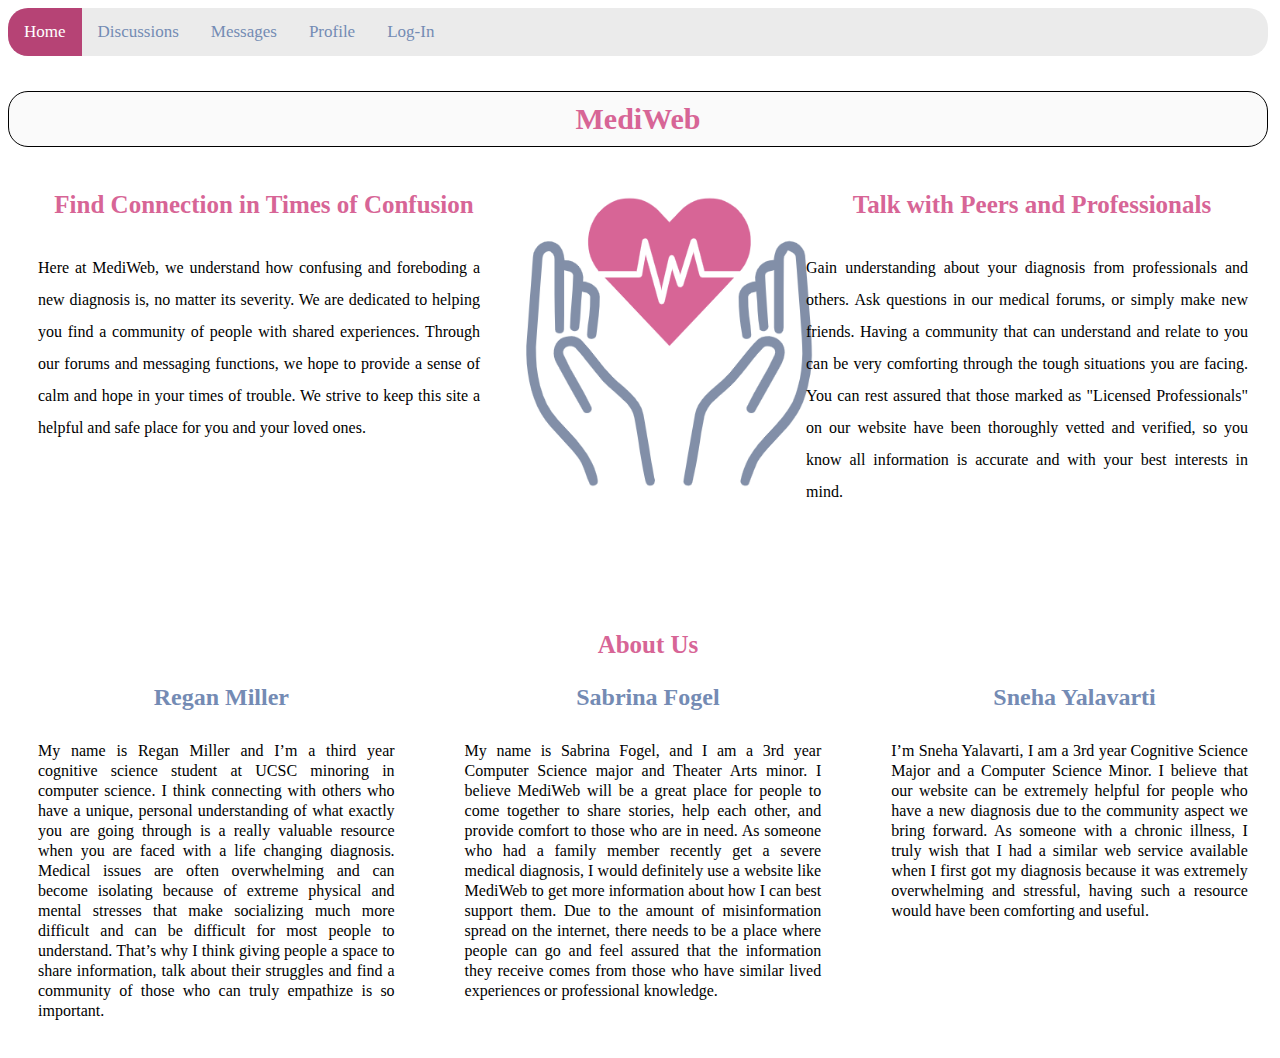
<file: index.html>
<!DOCTYPE html>
<html>

<head>
  <meta charset="utf-8">
  <meta name="viewport" content="width=device-width">
  <title>replit</title>
  <link href="style.css" rel="stylesheet" type="text/css" />

</head>

<body>
  
  <div class="topnav">
    <a class="active" href="index.html">Home</a>
    <a href="discussions.html">Discussions</a>
   <!-- <a href="communities.html">Communities</a> --> 
    <a href="messages.html">Messages</a>
    <a href="profile.html">Profile</a>
    <a href="login.html">Log-In</a>
  </div>
  <h4>MediWeb</h4>
  
  <!--</div> --> 

  <div class="row">
    <div class="column left">
      <h6>Find Connection in Times of Confusion</h6>
      <hometext>Here at MediWeb, we understand how confusing and foreboding a new diagnosis is, no matter its severity. We are dedicated to helping you find a community of people with shared experiences. Through our forums and messaging functions, we hope to provide a sense of calm and hope in your times of trouble. We strive to keep this site a helpful and safe place for you and your loved ones.</hometext> 
    </div>
    <div class="column middle">
      <span class="img-container">
      <img src="medi.png" alt="website logo" width="300" height="300">
    </div>
    <div class="column right">
      <h6>Talk with Peers and Professionals</h6>
      <hometext>Gain understanding about your diagnosis from professionals and others. Ask questions in our medical forums, or simply make new friends. Having a community that can understand and relate to you can be very comforting through the tough situations you are facing. You can rest assured that those marked as "Licensed Professionals" on our website have been thoroughly vetted and verified, so you know all information is accurate and with your best interests in mind.<br><br><br><br>
  </hometext>
    </div>
  </div>
  
  <h6>About Us</h6> 
  
  <!--</div> --> 

  <div class="row">
    <div class="column">
      <h2>Regan Miller</h2>
      <hometext1>My name is Regan Miller and I’m a third year cognitive science student at UCSC minoring in computer science. I think connecting with others who have a unique, personal understanding of what exactly you are going through is a really valuable resource when you are faced with a life changing diagnosis.  Medical issues are often overwhelming and can become isolating because of extreme physical and mental stresses that make socializing much more difficult and can be difficult for most people to understand. That’s why I think giving people a space to share information, talk about their struggles and find a community of those who can truly empathize is so important.</hometext1> 
    </div>
    <div class="column">
      <h2>Sabrina Fogel</h2>
      <hometext1>My name is Sabrina Fogel, and I am a 3rd year Computer Science major and Theater Arts minor. I believe MediWeb will be a great place for people to come together to share stories, help each other, and provide comfort to those who are in need. As someone who had a family member recently get a severe medical diagnosis, I would definitely use a website like MediWeb to get more information about how I can best support them. Due to the amount of misinformation spread on the internet, there needs to be a place where people can go and feel assured that the information they receive comes from those who have similar lived experiences or professional knowledge.</hometext1> 
    </div>
    <div class="column">
      <h2>Sneha Yalavarti</h2>
      <hometext1>I’m Sneha Yalavarti, I am a 3rd year Cognitive Science Major and a Computer Science Minor. I believe that our website can be extremely helpful for people who have a new diagnosis due to the community aspect we bring forward. As someone with a chronic illness, I truly wish that I had a similar web service available when I first got my diagnosis because it was extremely overwhelming and stressful, having such a resource would have been comforting and useful. </hometext1> 
    </div>
  </div>
  


    
  
  <br><br><br>
  
  

  
  
</body>
  
</html>
</file>
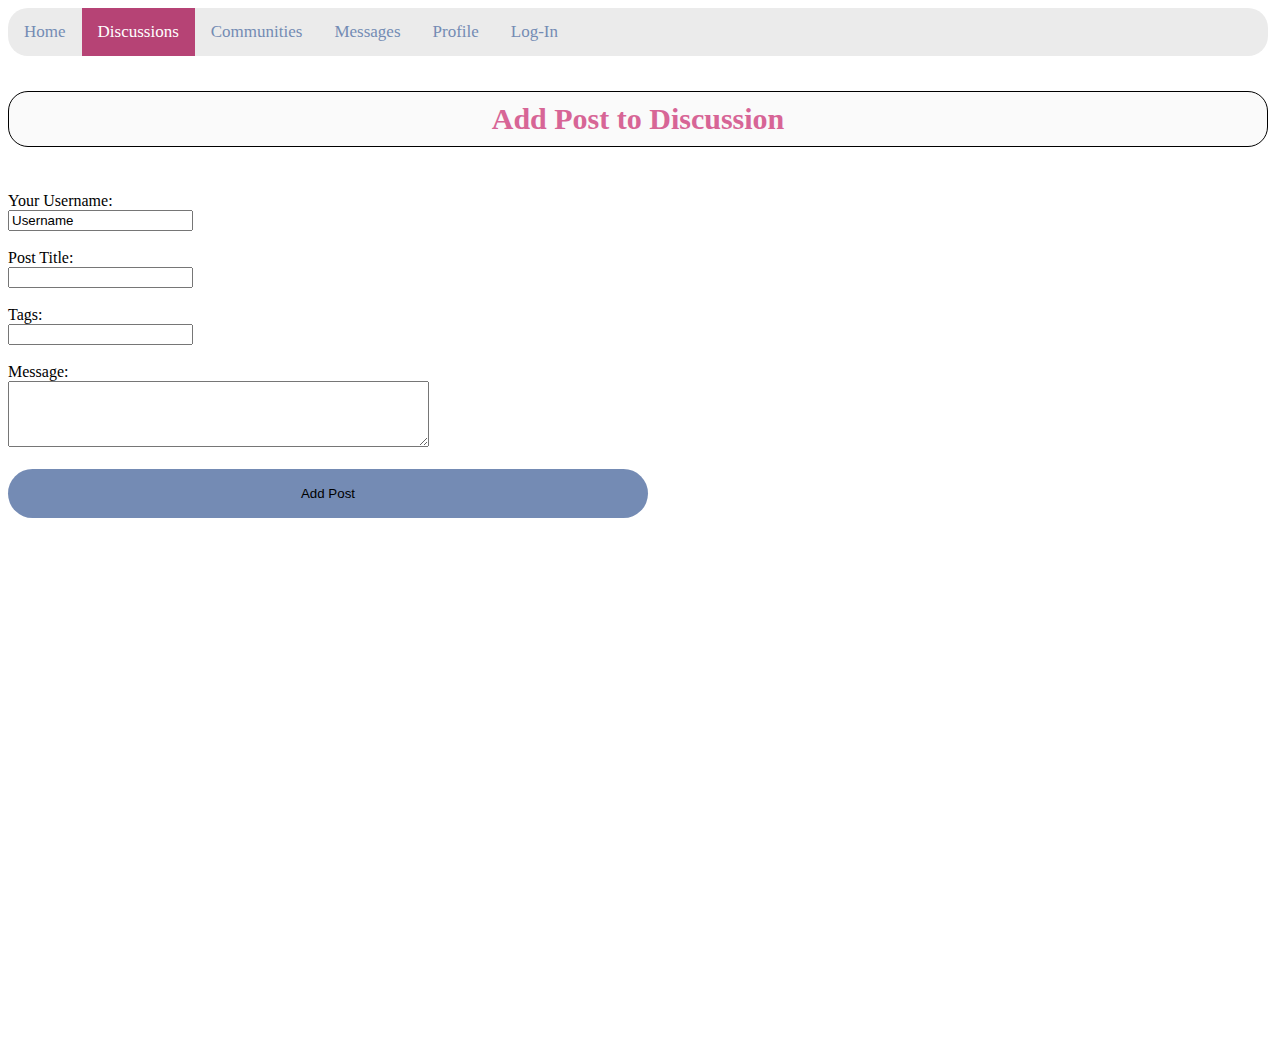
<file: addPostToDiscussion.html>
<!DOCTYPE html>
<html>
  <head>
    <meta charset="utf-8">
    <meta name="viewport" content="width=device-width">
    <title>replit</title>
    <link href="style.css" rel="stylesheet" type="text/css" />
  </head>
  <body>
    <div class="topnav">
      <a href="index.html">Home</a>
      <a class = "active" href="discussions.html">Discussions</a>
      <a href="communities.html">Communities</a>
      <a href="messages.html">Messages</a>
      <a href="profile.html">Profile</a>
      <a href="login.html">Log-In</a>
    </div>
    <h4>Add Post to Discussion</h4>
    <!--these are discussions the user has flagged-->
    <text>Your Username:</text>
    <br>
    <input value= "Username" id="una">
    <br><br>
    <text>Post Title:</text>
    <br>
    <input id = "title">
    <br><br>
    <text>Tags:</text>
    <br>
    <input id = "tag">
    <br><br>
    <text>Message:</text>
    <br>
    <textarea id="newMess" name="newMess" rows="4" cols="50"></textarea>
    <br><br>
    <button class="button button1" onClick="addPo()" >Add Post</button>
  <script src="addPost.js"></script>
  </body>
</html>
</file>
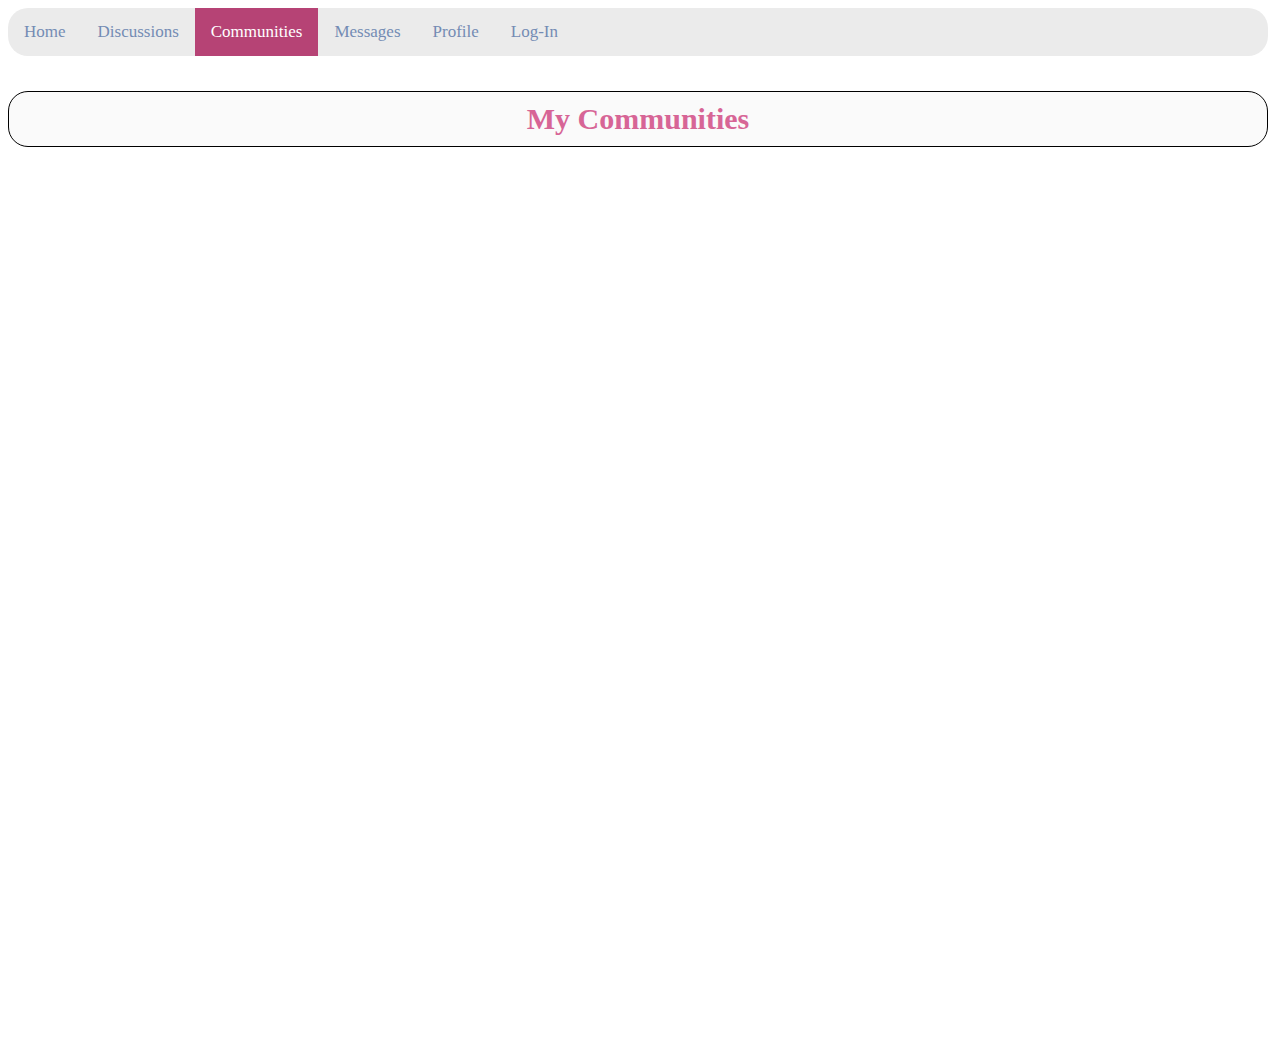
<file: communities.html>
<!DOCTYPE html>
<html>
  <head>
    <meta charset="utf-8">
    <meta name="viewport" content="width=device-width">
    <title>replit</title>
    <link href="style.css" rel="stylesheet" type="text/css" />
  </head>
  <body>
    <div class="topnav">
      <a href="index.html">Home</a>
      <a href="discussions.html">Discussions</a>
      <a class = "active" href="communities.html">Communities</a>
      <a href="messages.html">Messages</a>
      <a href="profile.html">Profile</a>
      <a href="login.html">Log-In</a>
    </div>
    <h4>My Communities</h4>
  </body>
</html>
</file>
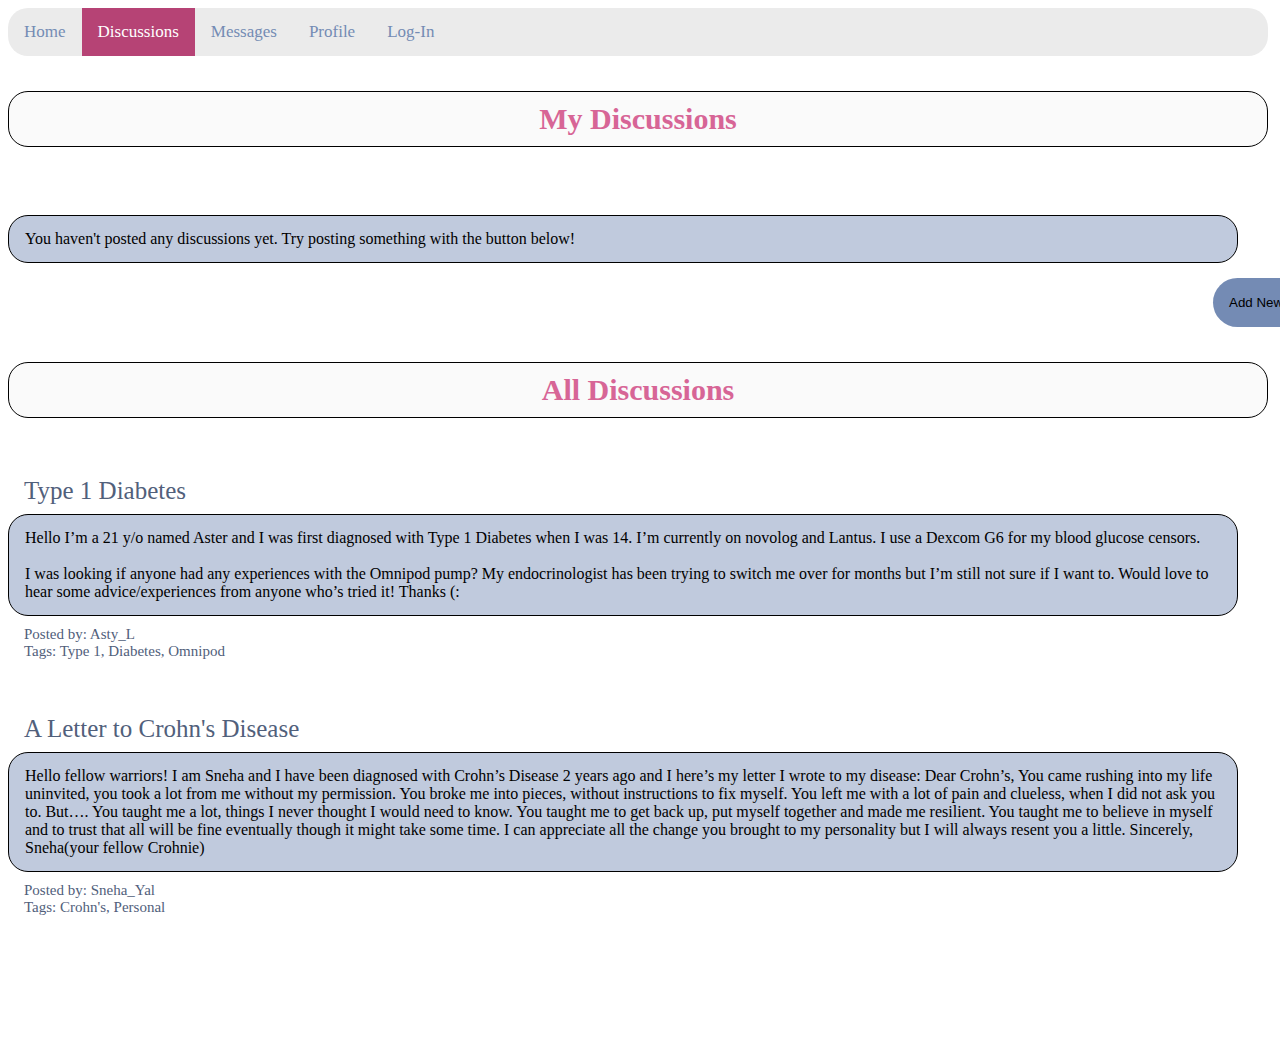
<file: discussions.html>
<!DOCTYPE html>
<html>
  <head>
    <meta charset="utf-8">
    <meta name="viewport" content="width=device-width">
    <title>replit</title>
    <link href="style.css" rel="stylesheet" type="text/css" />
  </head>
  <body>
    <div class="topnav">
      <a href="index.html">Home</a>
      <a class = "active" href="discussions.html">Discussions</a>
     <!-- <a href="communities.html">Communities</a> --> 
      <a href="messages.html">Messages</a>
      <a href="profile.html">Profile</a>
      <a href="login.html">Log-In</a>
    </div>
   
    <!--
    <button class="button button4" onClick="addPost()" >Add New Discussion Post</button>
  <script>
    function addPost(){
      window.location = "addPostToDiscussion.html";
    }
  </script>-->
  <h4>My Discussions</h4>
    <!--<button class="button button4" onClick="addPost()" >Add New Discussion Post</button>
  <script>
    function addPost(){
      window.location = "addPostToDiscussion.html";
    }
  </script><br><br>-->
  <!--these are discussions the user has flagged-->
    <div class = "discussion_title">
      <script>
        if (localStorage.getItem("newPoTit") != null){
          document.write(localStorage.getItem("newPoTit"));
        }
      </script>
    </div>
    <div class = "discussion_post">
      <script>
        if (localStorage.getItem("newPoMess") != null){
          document.write(localStorage.getItem("newPoMess"));
        }
        else{
          document.write("You haven't posted any discussions yet. Try posting something with the button below!");
        }
      </script>
    </div>
    <div class = "discussion_other">
      <script>
        if (localStorage.getItem("newPoUser") != null){
          document.write("Posted by: " + localStorage.getItem("newPoUser"));
          document.write("<br>")
          document.write("Tags: " + localStorage.getItem("newPoTag"));
        }
      </script>
    </div>
    <button class="button button4" onClick="addPost()" >Add New Discussion Post</button>
  <script>
    function addPost(){
      window.location = "addPostToDiscussion.html";
    }
  </script>
     
    <h4>All Discussions</h4>
    <!--these are all discussions-->
    <div class = "discussion_title">
      <span>Type 1 Diabetes</span>
    </div>
    
    <div class = "discussion_post">
      <pr>  Hello I’m a 21 y/o named Aster and I was first diagnosed with Type 1 Diabetes when I was 14. I’m currently on novolog and Lantus. I use a Dexcom G6 for my blood glucose censors.</pr><br><br>
      <pr>  I was looking if anyone had any experiences with the Omnipod pump? My endocrinologist has been trying to switch me over for months but I’m still not sure if I want to. Would love to hear some advice/experiences from anyone who’s tried it! Thanks (:</pr>
    </div>
    <div class = "discussion_other">
      <span>Posted by: Asty_L</span><br>
      <span>Tags: Type 1, Diabetes, Omnipod</span>
    </div>
      <br><br>
    <div class = "discussion_title">
      <span>A Letter to Crohn's Disease</span>
    </div>
    <div class = "discussion_post">
      <pr>Hello fellow warriors!
I am Sneha and I have been diagnosed with Crohn’s Disease 2 years ago and I here’s my letter I wrote to my disease: 
Dear Crohn’s, 
You came rushing into my life uninvited, you took a lot from me without my permission. 
You broke me into pieces, without instructions to fix myself. 
You left me with a lot of pain and clueless, when I did not ask you to. 
But….
You taught me a lot, things I never thought I would need to know. 
You taught me to get back up, put myself together and made me resilient. 
You taught me to believe in myself and to trust that all will be fine eventually though it might take some time.
I can appreciate all the change you brought to my personality but I will always resent you a little. 
Sincerely, 
Sneha(your fellow Crohnie)</pr>
    </div> 
    <div class = "discussion_other">
      <span>Posted by: Sneha_Yal</span><br>
      <span>Tags: Crohn's, Personal</span>
    </div>
      <br><br>
  </body>
</html>
</file>
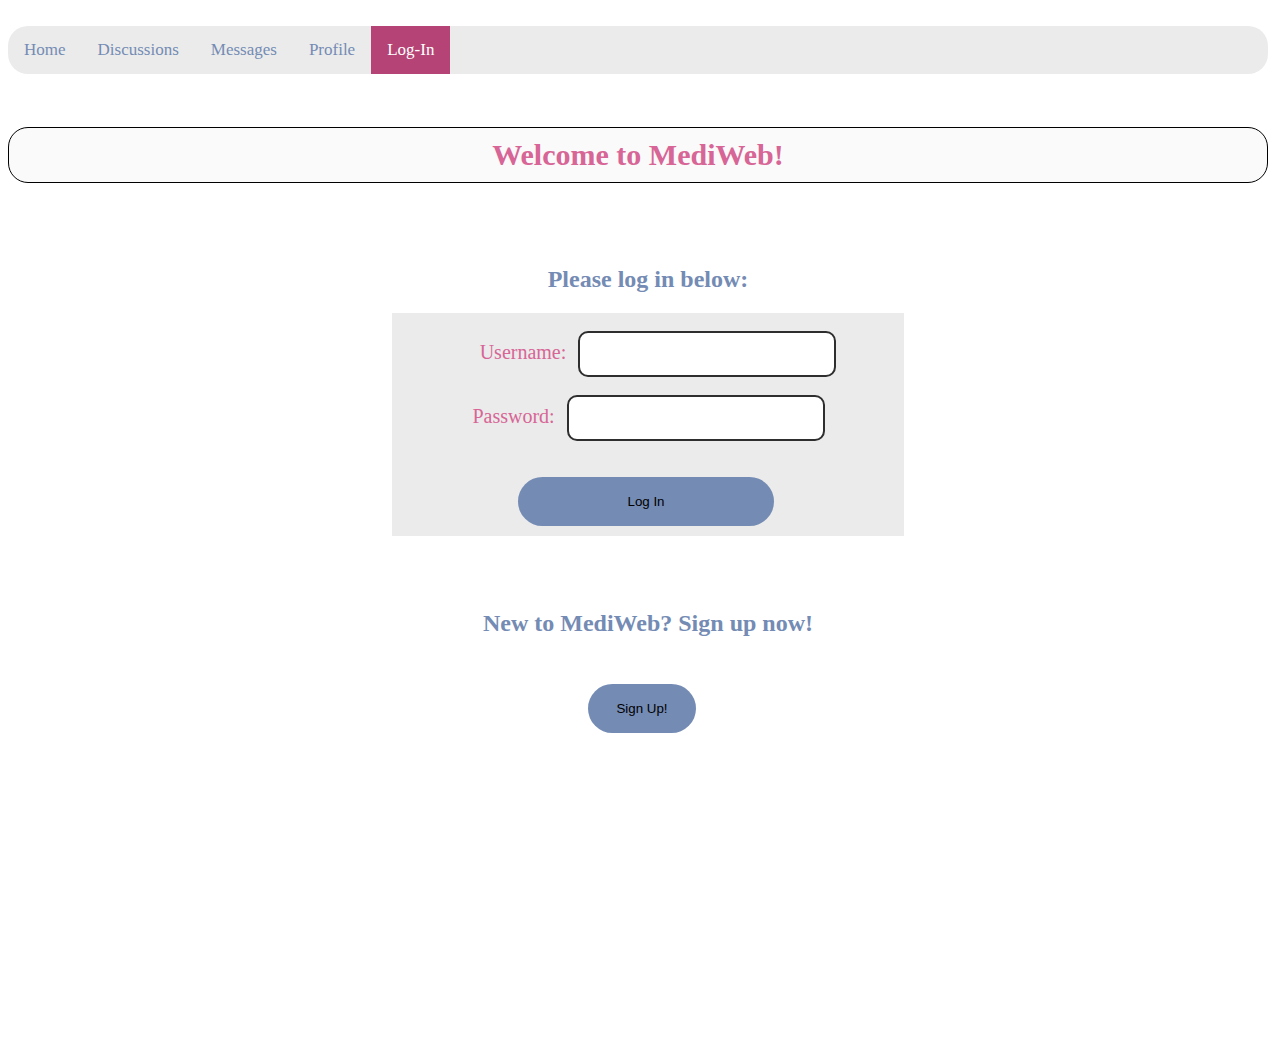
<file: login.html>
<!DOCTYPE html>
<html>

<head>
  <meta charset="utf-8">
  <meta name="viewport" content="width=device-width">
  <title>replit</title>
  <link href="style.css" rel="stylesheet" type="text/css" />

</head>
<body>
  <div class="topnav">
      <a href="index.html">Home</a>
      <a href="discussions.html">Discussions</a>
      <!-- <a href="communities.html">Communities</a> --> 
      <a href="messages.html">Messages</a>
      <a href="profile.html">Profile</a>
      <a class = "active" href="login.html">Log-In</a>
    
  </div>
  <h4>Welcome to MediWeb!</h4> 
  <h2>Please log in below:</h2>
  <div class = "loginBox">
    <div class = user_inputs>
    
    <loginText>Username:</loginText>
    <input type="text" id = "uname" name = "uname" > 
      <br><br>
    <loginText>                                               
                                                              
                Password:</loginText>
    <input type="password" id = "pass" name = "pass"> 
    <br><br>
    </div>
    
    <button class="button button1" onClick="login()" >Log In</button>
    <script>
      function login(){
        var uname = document.getElementById("uname").value;
        var pass = document.getElementById("pass").value;
        if (uname && pass){ // will later check userbase for uname and pass
          window.location = "index.html";
  
        }
      }
    </script>
    <noscript>You need to enable JavaScript to view the full site.</noscript>
  </div>
  <br><br>
  <h2>New to MediWeb? Sign up now!</h2>
  <!--<button>Sign Up</button>
  <script src="signup.js"></script>
  //-->
  <div class="signupBox">
    <button class="button button2" onClick="signUp()" >Sign Up!</button>
    <script>
      function signUp(){
        window.location = "signupPage.html";
      }
    </script>
    <noscript>You need to enable JavaScript to view the full site.</noscript>
  </div>


 <!--
  This script places a badge on your repl's full-browser view back to your repl's cover
  page. Try various colors for the theme: dark, light, red, orange, yellow, lime, green,
  teal, blue, blurple, magenta, pink!
  -->
  <script src="https://replit.com/public/js/replit-badge.js" theme="blue" defer></script> 
</body>

</html>
</file>
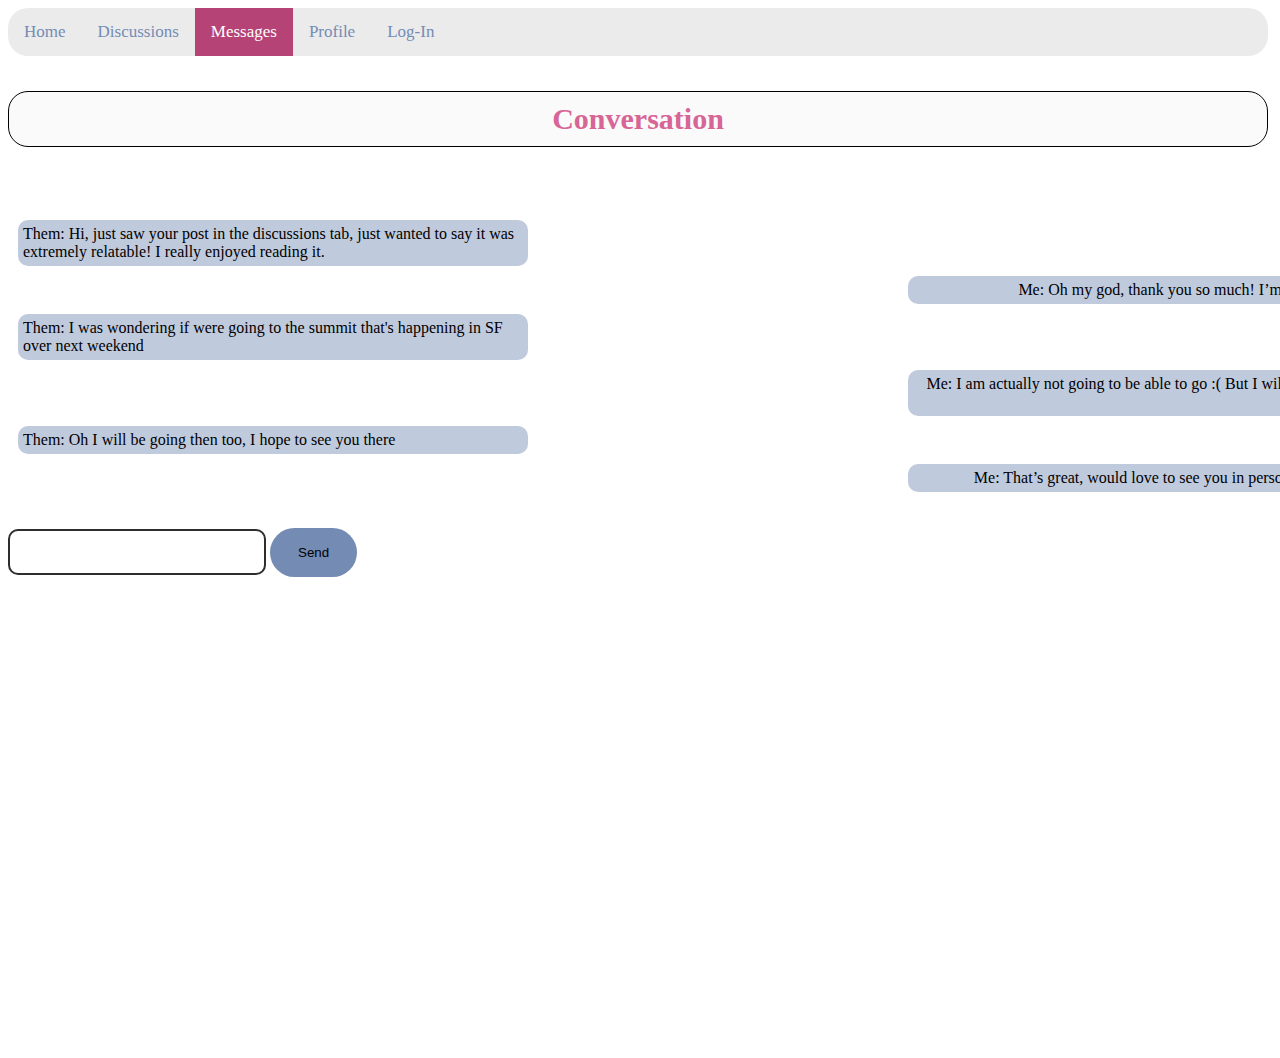
<file: messagehistory.html>
<!DOCTYPE html>
<html>
  <head>
    <meta charset="utf-8">
    <meta name="viewport" content="width=device-width">
    <title>replit</title>
    <link href="style.css" rel="stylesheet" type="text/css" />
  
  </head>

  <body>
    <div class="topnav">
      <a href="index.html">Home</a>
      <a href="discussions.html">Discussions</a>
      <!-- <a href="communities.html">Communities</a> --> 
      <a class = "active" href="messages.html">Messages</a>
      <a href="profile.html">Profile</a>
      <a href="login.html">Log-In</a>
    </div>
    <div class = Wmess> 
      <h4>Conversation</h4>
      <br>
      

      
    <div class = "them"> Them: Hi, just saw your post in the discussions tab, just wanted to say it was extremely relatable! I really enjoyed reading it. <br></div>
    <div class = "me"> Me: Oh my god, thank you so much! I’m glad you enjoyed it. <br></div>

  <div class = "them"> Them: I was wondering if were going to the summit that's happening in SF over next weekend <br></div>
      
  <div class = "me"> Me: I am actually not going to be able to go :( But I will be going to the one in December <br></div>

  <div class = "them">Them: Oh I will be going then too, I hope to see you there<br></div>

  <div class = "me"> Me: That’s great, would love to see you in person and chat with you. </pr></div><br><br>

      
        <input type = "text" id = "mess_in" name = "mess_in"></type>
      
      <button class="button button5" onClick="addmessage()">Send</button>
     <!-- <button class="button5" onClick="addmessage()">Send</button>--> <br>

  <script src="messaging.js"></script>

      
    </div>
   
    
  </body>
</file>
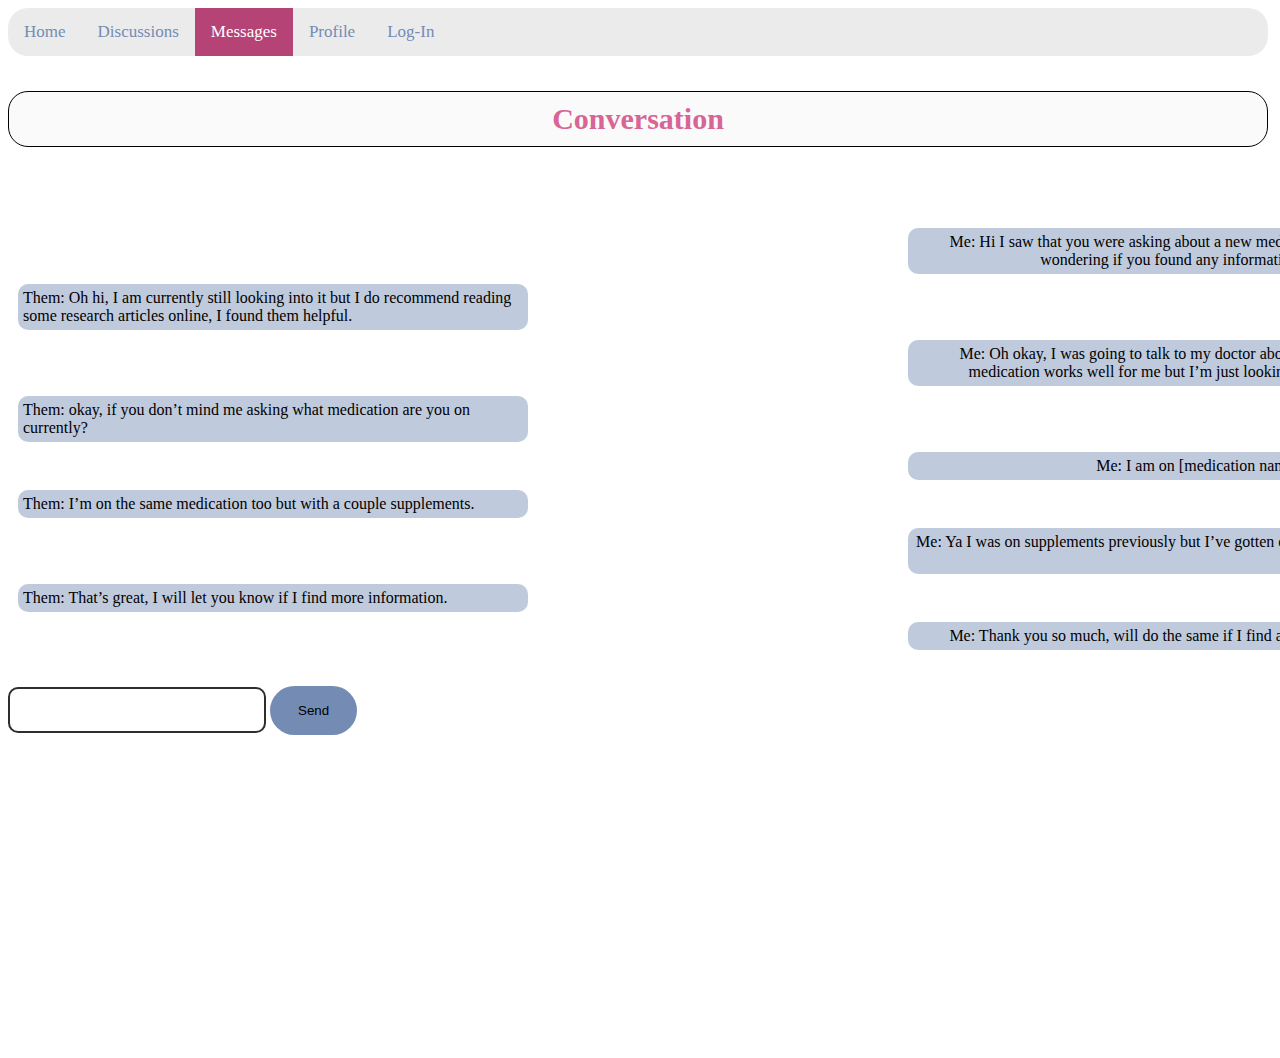
<file: messagehistory2.html>
<!DOCTYPE html>
<html>
  <head>
    <meta charset="utf-8">
    <meta name="viewport" content="width=device-width">
    <title>replit</title>
    <link href="style.css" rel="stylesheet" type="text/css" />
  
  </head>

  <body>
    <div class="topnav">
      <a href="index.html">Home</a>
      <a href="discussions.html">Discussions</a>
      <!-- <a href="communities.html">Communities</a> --> 
      <a class = "active" href="messages.html">Messages</a>
      <a href="profile.html">Profile</a>
      <a href="login.html">Log-In</a>
    </div>
    <div class = Wmess> 
      <h4>Conversation</h4>
      <br><br>
     <div class = "me">Me: Hi I saw that you were asking about a new medication earlier. I was wondering if you found any information about that so far? <br></div>

      <div class = "them">Them:  Oh hi, I am currently still looking into it but I do recommend reading some research articles online, I found them helpful.<br></div>

      <div class = "me">Me: Oh okay, I was going to talk to my doctor about it. But my current medication works well for me but I’m just looking into more options. <br></div>

<div class = "them">Them: okay, if you don’t mind me asking what medication are you on currently?<br></div>

<div class = "me">Me: I am on [medication name], what about you?<br></div>

<div class = "them">Them: I’m on the same medication too but with a couple supplements.<br></div> 

<div class = "me">Me: Ya I was on supplements previously but I’ve gotten off them since I have been doing better. <br></div>

<div class = "them">Them: That’s great, I will let you know if I find more information. <br></div>

<div class = "me">Me: Thank you so much, will do the same if I find any new information. </div><br><br>
      
        <input type = "text" id = "mess_in" name = "mess_in"></type>
      
       <button class="button button5" onClick="addmessage()">Send</button>
     <!-- <button class="button5" onClick="addmessage()">Send</button>--> <br>

  <script src="messaging.js"></script>
    </div>

    <div class ouputMess>
      <script>
          if(localStorage.getItem("post_mess") != null){
              document.write(localStorage.getItem("post_mess"));
          }
        

        </script>
    </div>
      

    
    
  </body>
</file>
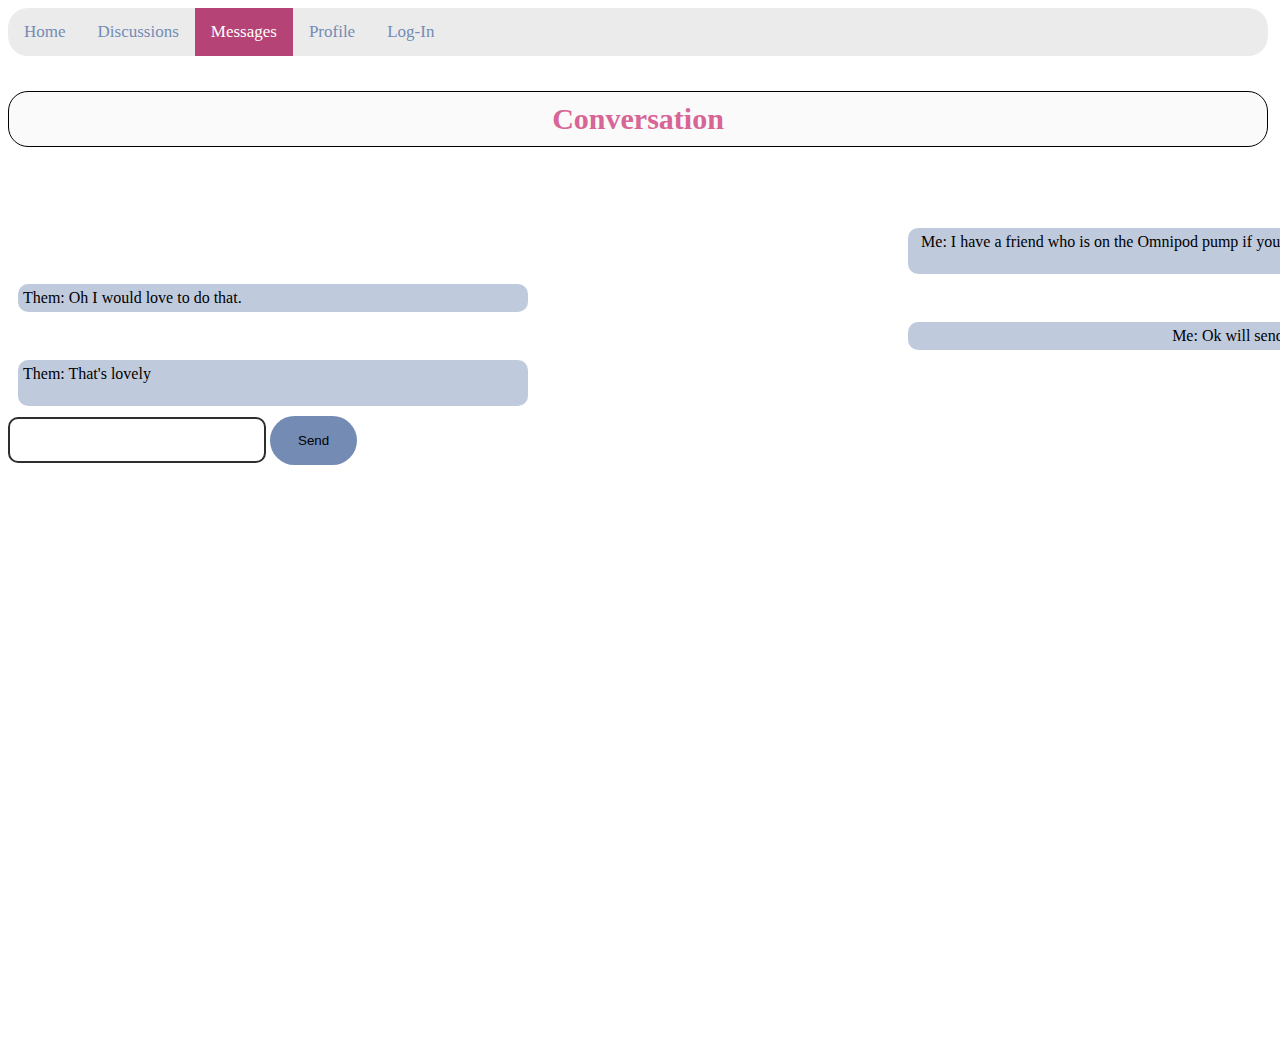
<file: messagehistory3.html>
<!DOCTYPE html>
<html>
  <head>
    <meta charset="utf-8">
    <meta name="viewport" content="width=device-width">
    <title>replit</title>
    <link href="style.css" rel="stylesheet" type="text/css" />
  
  </head>

  <body>
    <div class="topnav">
      <a href="index.html">Home</a>
      <a href="discussions.html">Discussions</a>
      <!-- <a href="communities.html">Communities</a> --> 
      <a class = "active" href="messages.html">Messages</a>
      <a href="profile.html">Profile</a>
      <a href="login.html">Log-In</a>
    </div>
    <div class = Wmess> 
      <h4>Conversation</h4>
      <br><br>
    <div class = "me"> Me: I have a friend who is on the Omnipod pump if you would like to talk to them.  <br></div>

<div class = "them">Them: Oh I would love to do that. <br></div>

<div class = "me">Me: Ok will send you their info soon. <br></div>

<div class = "them">Them: That's lovely </pr><br><br></div>
      
        <input type = "text" id = "mess_in" name = "mess_in"></type>
      
       <button class="button button5" onClick="addmessage()">Send</button>
     <!-- <button class="button5" onClick="addmessage()">Send</button>--> <br>

  <script src="messaging.js"></script>
    </div>

    <div class ouputMess>
      <script>
          if(localStorage.getItem("post_mess") != null){
              document.write(localStorage.getItem("post_mess"));
          }
        

        </script>
    </div>
      

    
    
  </body>
</file>
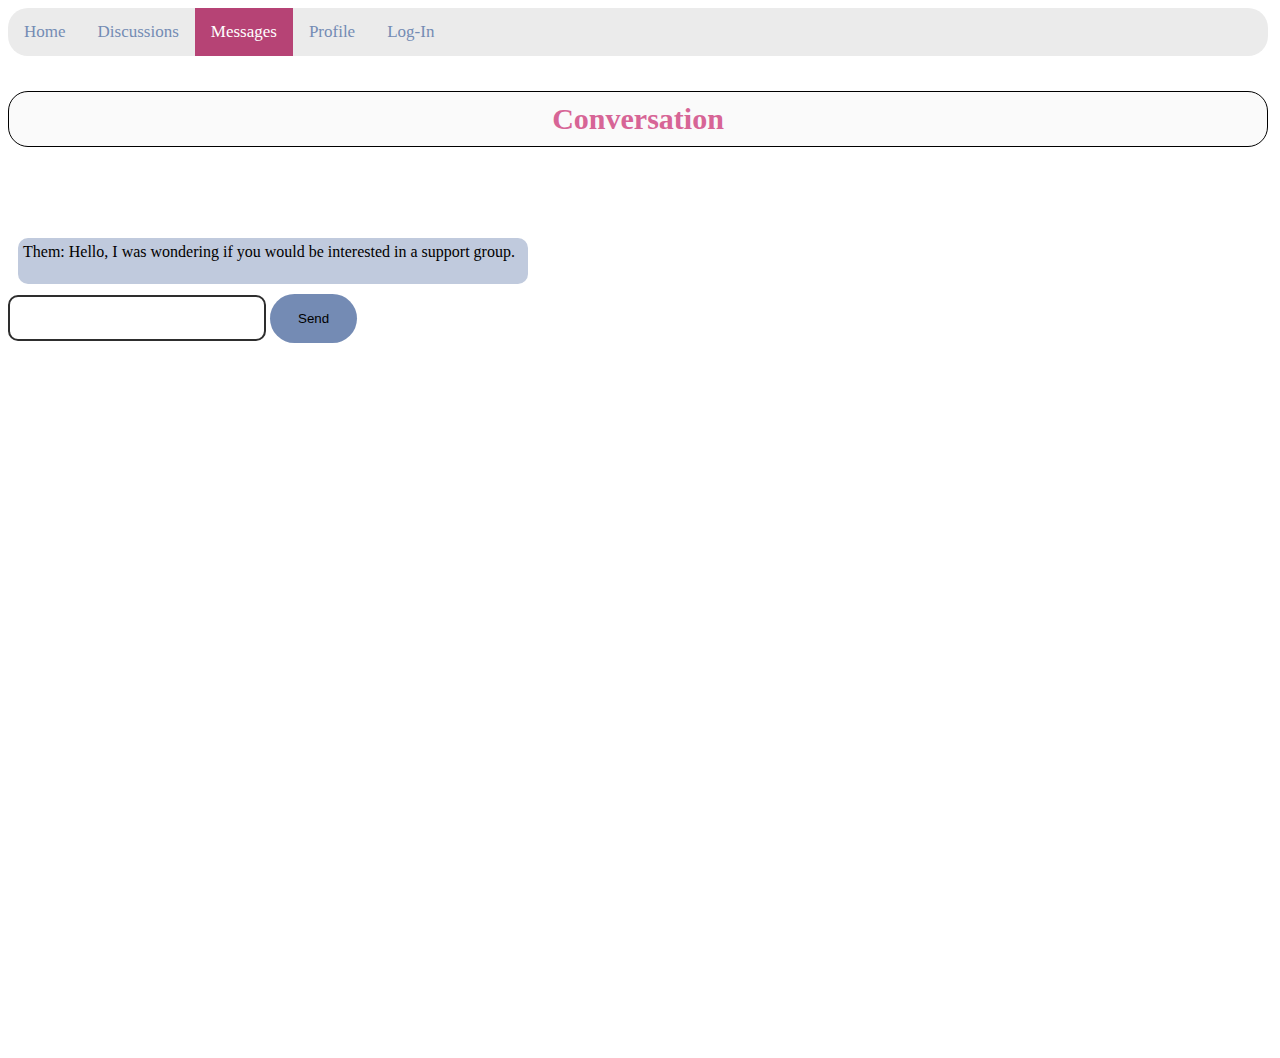
<file: messagehistory4.html>
<!DOCTYPE html>
<html>
  <head>
    <meta charset="utf-8">
    <meta name="viewport" content="width=device-width">
    <title>replit</title>
    <link href="style.css" rel="stylesheet" type="text/css" />
  
  </head>

  <body>
    <div class="topnav">
      <a href="index.html">Home</a>
      <a href="discussions.html">Discussions</a>
      <!-- <a href="communities.html">Communities</a> --> 
      <a class = "active" href="messages.html">Messages</a>
      <a href="profile.html">Profile</a>
      <a href="login.html">Log-In</a>
    </div>
    <div class = Wmess> 
      <h4>Conversation</h4>
      <br><br>
    <div class = "them"> Them: Hello, I was wondering if you would be interested in a support group. </pr><br><br></div>
      
        <input type = "text" id = "mess_in" name = "mess_in"></type>
      
       <button class="button button5" onClick="addmessage()">Send</button>
     <!-- <button class="button5" onClick="addmessage()">Send</button>--> <br>

  <script src="messaging.js"></script>
    </div>

    <div class ouputMess>
      <script>
          if(localStorage.getItem("post_mess") != null){
              document.write(localStorage.getItem("post_mess"));
          }
        

        </script>
    </div>
      

    
    
  </body>
</file>
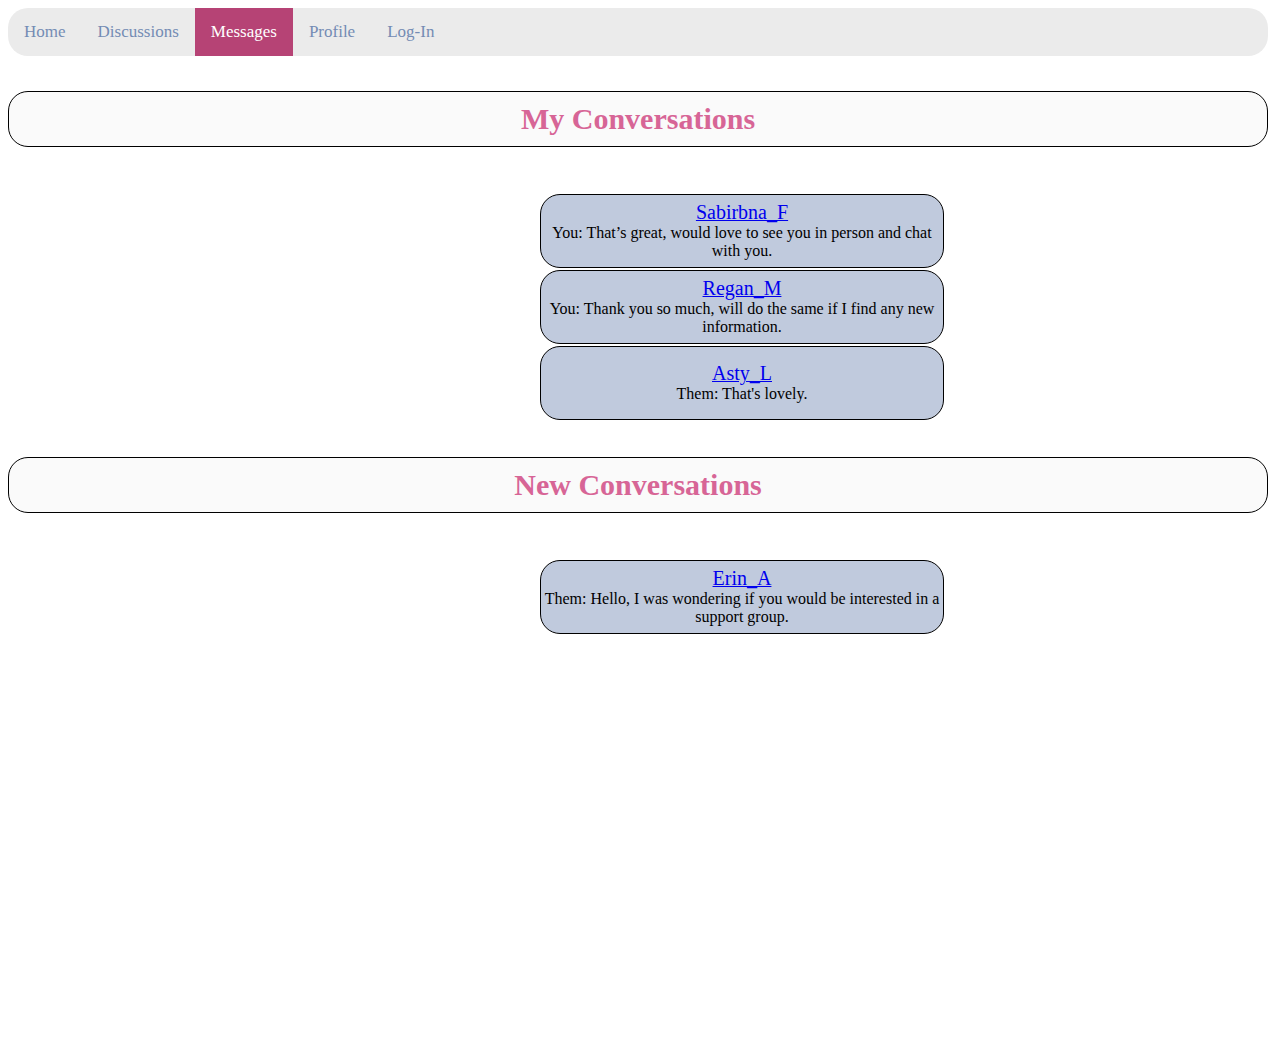
<file: messages.html>
<!DOCTYPE html>
<html>
  <head>
    <meta charset="utf-8">
    <meta name="viewport" content="width=device-width">
    <title>replit</title>
    <link href="style.css" rel="stylesheet" type="text/css" />
  
  </head>
  <body>
    <div class="topnav">
      <a href="index.html">Home</a>
      <a href="discussions.html">Discussions</a>
      <!-- <a href="communities.html">Communities</a> --> 
      <a class = "active" href="messages.html">Messages</a>
      <a href="profile.html">Profile</a>
      <a href="login.html">Log-In</a>
    </div>
    <h4>My Conversations</h4>

    <table>
      <tr>
        <td>
         <a class="message" href = "messagehistory.html"> 
          <span>Sabirbna_F</span><br>
        </a> 
          <pr>You: That’s great, would love to see you in person and chat with you. </pr><br>
        </td>
      </tr>
      <tr>
        <td>
          <a class="message" href = "messagehistory2.html"> 
          <span>Regan_M</span><br>
            </a>  
          <pr>You: Thank you so much, will do the same if I find any new information. </pr><br>
        </td>
      </tr>
      <tr>
        <td>
          <a class="message" href = "messagehistory3.html"> 
          <span>Asty_L</span><br>
           </a>  
          <pr>Them: That's lovely.</pr><br>
        </td>
      </tr>
    </table>

    
    </div>
    <h4>New Conversations</h4>

    <table>
      <tr>
        <td>
          <a class="message" href = "messagehistory4.html"> 
          <span>Erin_A</span><br>
          </a>   
          <pr>Them: Hello, I was wondering if you would be interested in a support group. </pr><br>
        <!--  </a> -->
        </td>
      </tr>
    

    <!--<div class="message_list">
      <div class= "message">

      </div>
      <div class= "message">
        <span>username</span><br>
        <pr>last message</pr><br><br>
      </div>
      <div class= "message">
        <span>username</span><br>
        <pr>last message</pr><br><br>
      </div>-->
    </div>
  </body>
</html>
</file>
<file: style.css>
html, body {

  height: 100%;
  width: 100%;
}


.user_inputs{
  margin 10 auto; 
}
h1{
  background-color: #fafafa;
  border-radius: 20px;
  text-align: center;
  color: rgb(116, 139, 180);
  font-size: 30px;
  font-family: palatino;  
  position:relative; bottom:5px;
  position:relative; top:30px;
}


h2{
  text-align: center;
  font-family: palatino;
  color: rgb(116, 139, 180);
  
}

h3{
  background-color: #fafafa;
  border-radius: 20px;
  text-align: center;
  color: #d76596;
  font-size: 20px;
  font-family: palatino;  
  position:relative; top:75px;

}

h4{
  border: 1.75px solid black;
  background-color: #fafafa;
  border-radius: 20px;
  text-align: center;
  color: #d76596;
  font-size: 30px;
  font-family: palatino;  
  position:relative; bottom:5px;
  margin-right: 20px;
  padding-top:10px;
  padding-bottom:10px;

}

h5{
  
  text-align: left;
  color: #d76596;
  font-size: 20px;
  font-family: palatino;  
  position:relative; bottom:-2px;
  position:relative; top:25px;
  
}

h6{
  text-align: center;
  border-radius: -2px;
  color: #d76596;
  font-size: 25px;
  font-family: palatino;  
  position:relative; bottom:3px;
  margin-top:2px;
  margin-bottom:2px;
}

h7{
  border: 1.75px solid black;
  background-color: #fafafa;
  border-radius: 20px;
  text-align: center;
  padding: 30px;
  color: #d76596;
  font-size: 30px;
  font-family: palatino;  
  position:relative; bottom:5px;
  margin-right: 20px;
}

hometext{
  display:block;
  line-height:2;
  margin: 30px;
  margin-right:40px;
  text-align:justify;
}

hometext1{
  display:block;
  line-height:1.25;
  margin: 30px;
  margin-right:40px;
  text-align:justify;
}

.img-container {
  text-align: center;
  display: block; 
  opacity: 1;
  
}

body {
    /*background-color: rgb(191, 214, 255);
    background-color: rgb(253, 232, 226); 
    /*background: linear-gradient(45deg, rgba(191, 214, 255) 0%, rgba(250, 220, 212) 50%, rgba(191, 214, 255) 100%);*/
   /* background: radial-gradient(circle, rgba(250, 220, 212) 0%, rgba(250, 220, 212) 50%, rgba(191, 214, 255) 100%);*/ 
  padding-bottom: 150px;
}
.button{
  background-color: rgb(116, 139, 180);
  border-radius: 30px;
  border: none;
  
}
.button1 {
  margin:auto;

  width:50%;
  padding: 17px 32px;}
.button2 {
  margin:auto;
  padding: 17px 28px;
  /*position:relative; top:100px;
  position:relative; bottom:200px;*/
}
.button3 {padding: 14px 40px;}
.button4 {
  padding: 17px 16px;
  position:relative; left:1205px;
}
.button5 {padding: 17px 28px;}
.button6 {padding: 17px 28px;}
.button7 {padding: 17px 28px;}
.button8 {padding: 17px 28px;}

.topnav {
  overflow: hidden;
  background-color: #ebebeb;
  border-radius: 20px;

  margin-right: 20px;

}

.topnav a {
  float: left;
  color: rgb(116, 139, 180);
  text-align: center;
  padding: 14px 16px;

  text-decoration: none;
  font-size: 17px;
}

.topnav a:hover {
  background-color: #ddd;
  color: #5e5e5e;
}

.topnav a.active {
  background-color: #b64375;
  color: white;
}

.discussion_title{
  color: rgb(81, 96, 123);
  font-size: 25px;
  padding: 14px 16px;
}

.discussion_other{
  color: rgb(81, 96, 123);
  font-size: 15px;
  padding: 5px 16px;
}

.discussion_post{
  border: 1px solid black;
  background-color: rgb(192, 202, 221);
  border-radius: 20px;
  padding: 14px 16px;
  margin-right: 50px;
  position:relative; bottom:5px;
}
.discussions span {
  font-size: 20px;
}
.discussions pr{
  margin: 10px 20px;
  margin-right: 10px;
  padding: 5px;
}


th{
  font-size: 25px;
  border: solid;
}

td{
  background-color: rgb(192, 202, 221);
  position: relative;
  text-align:center;
  left: 530px;
  height: 70px;
  width: 400px;
  border: 1px solid;
  border-radius: 20px
}

td span{
  text-align: center;
  font-size: 20px;
}
td pr{
  text-align: left;
}

.message{
  height: 70px;
  width: 200px;
  border: none;
}

/*.mess_in{
  position: relative;
  left: 1100px;
  height: 40px;
  border: 2px solid #2e2e2e;
  border-radius: 10px;
  color: rgb(129, 143, 167);
  margin: 10px;
}*/

.them{
  background-color: rgb(192, 202, 221);
  max-width: 500px;
  padding: 5px;
  margin: 10px;
  text-align: left;
  border-radius: 10px;
}

.me{
  position: relative;
  left: 900px;
  max-width: 500px;
  padding: 5px;
  background-color: rgb(192, 202, 221);
  border-radius: 10px;
  text-align: right;
}

input[type=text] {
  position: relative;
  height: 40px;
  width: 250px;
  border: 2px solid #2e2e2e;
  border-radius: 10px;
  color: rgb(129, 143, 167);
}

input[type=password] {
  position: relative;
  height: 40px;
  width: 250px;
  border: 2px solid #2e2e2e;
  border-radius: 10px;
  color: rgb(129, 143, 167);
}

input[type=email] {
  position: relative;
  height: 40px;
  width: 250px;
  border: 2px solid #2e2e2e;
  border-radius: 10px;
  color: rgb(129, 143, 167);
}

input[type=date] {
  position: relative;
  height: 40px;
  width: 250px;
  border: 2px solid #2e2e2e;
  border-radius: 10px;
  color: rgb(129, 143, 167);
}
.mess_in{
  position: relative;
  left: 1100px;
  height: 40px;
  border: 2px solid #2e2e2e;
  border-radius: 10px;
  color: rgb(129, 143, 167);
  margin: 10px;
}
.column {
  float: left;
  width: 33.33%
}

.left, .right {
  width: 40%;
}

.middle {
  width: 20%;
}

.loginBox{
  background-color:#ebebeb;
  text-align:center;
  margin:auto;
  width: 40%;
  padding-bottom:10px;
}

.signupBox{

  text-align:center;
  margin:auto;
  width: 20%;
  padding-bottom:10px;
  padding-top:10px;
}

loginText{
  
  text-align: left;
  color: #d76596;
  font-size: 20px;
  font-family: palatino;  
  padding:0px;
}
</file>
